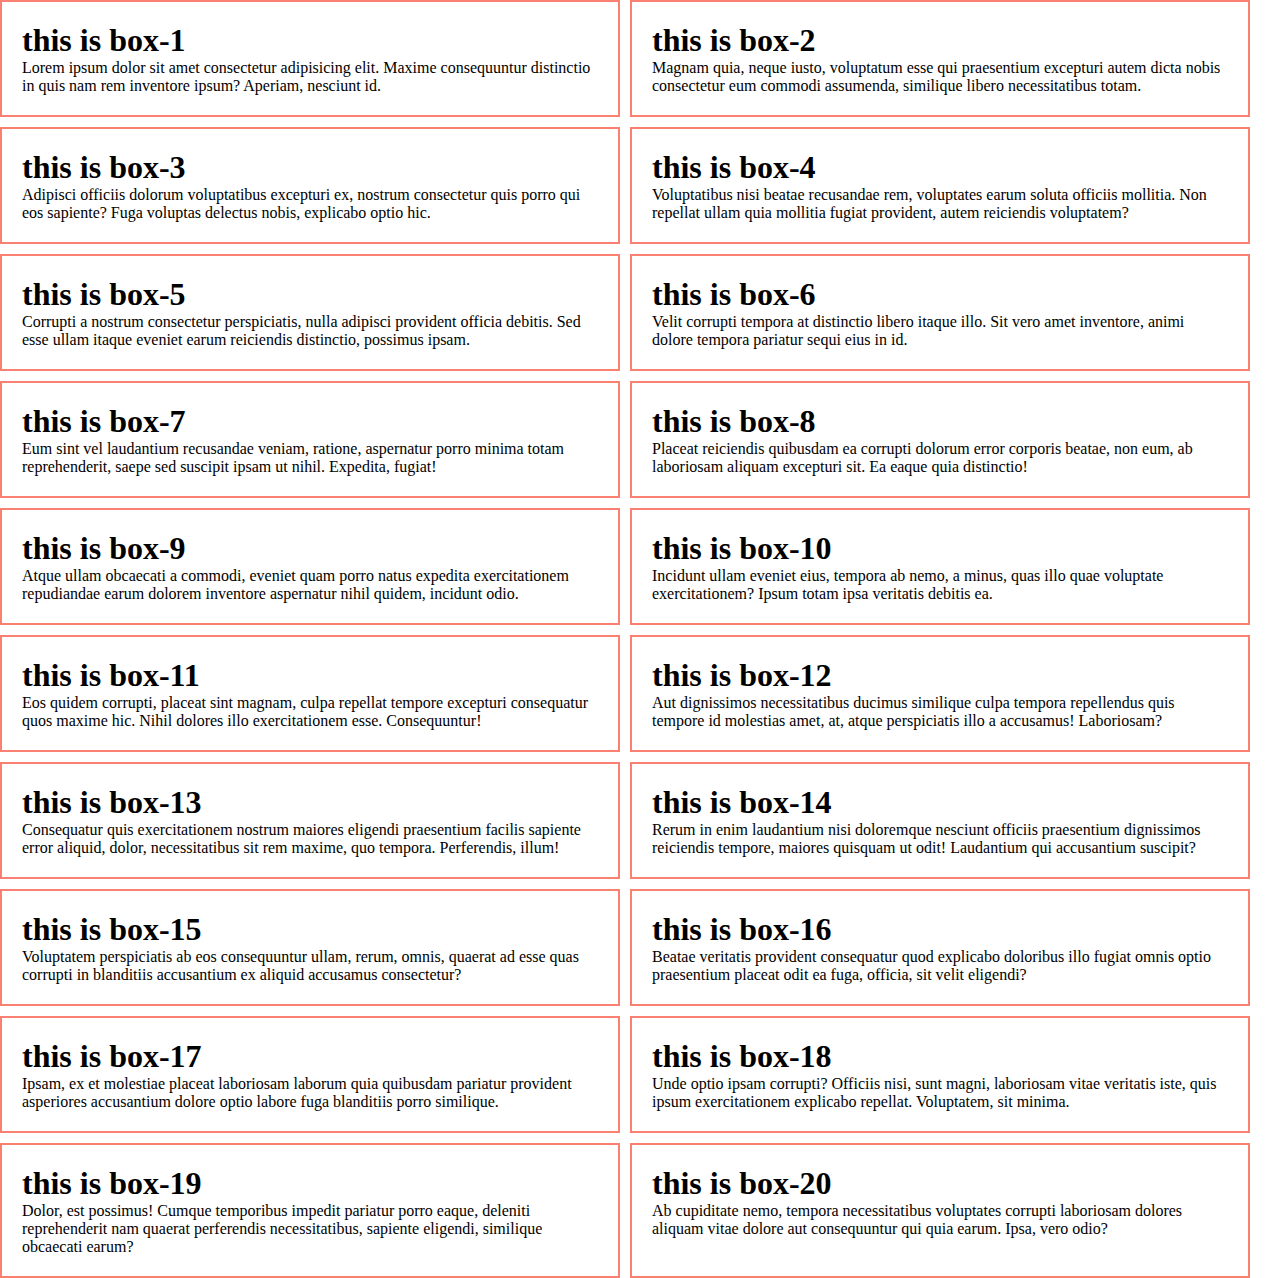
<file: test.html>
<!DOCTYPE html>
<html lang="en">
<head>
    <meta charset="UTF-8">
    <meta name="viewport" content="width=device-width, initial-scale=1.0">
    <title>Document</title>
    <link rel="stylesheet" href="css/test.css">
</head>
<body>
    <main>
        <section class="skill-container">
            <div class="skill">
                <h1>this is box-1</h1>
                <p>Lorem ipsum dolor sit amet consectetur adipisicing elit. Maxime consequuntur distinctio in quis nam rem inventore ipsum? Aperiam, nesciunt id.</p>
            </div>
            <div class="skill">
                <h1>this is box-2</h1>
                <p>Magnam quia, neque iusto, voluptatum esse qui praesentium excepturi autem dicta nobis consectetur eum commodi assumenda, similique libero necessitatibus totam.</p>
            </div>
            <div class="skill">
                <h1>this is box-3</h1>
                <p>Adipisci officiis dolorum voluptatibus excepturi ex, nostrum consectetur quis porro qui eos sapiente? Fuga voluptas delectus nobis, explicabo optio hic.</p>
            </div>
            <div class="skill">
                <h1>this is box-4</h1>
                <p>Voluptatibus nisi beatae recusandae rem, voluptates earum soluta officiis mollitia. Non repellat ullam quia mollitia fugiat provident, autem reiciendis voluptatem?</p>
            </div>
            <div class="skill">
                <h1>this is box-5</h1>
                <p>Corrupti a nostrum consectetur perspiciatis, nulla adipisci provident officia debitis. Sed esse ullam itaque eveniet earum reiciendis distinctio, possimus ipsam.</p>
            </div>
            <div class="skill">
                <h1>this is box-6</h1>
                <p>Velit corrupti tempora at distinctio libero itaque illo. Sit vero amet inventore, animi dolore tempora pariatur sequi eius in id.</p>
            </div>
            <div class="skill">
                <h1>this is box-7</h1>
                <p>Eum sint vel laudantium recusandae veniam, ratione, aspernatur porro minima totam reprehenderit, saepe sed suscipit ipsam ut nihil. Expedita, fugiat!</p>
            </div>
            <div class="skill">
                <h1>this is box-8</h1>
                <p>Placeat reiciendis quibusdam ea corrupti dolorum error corporis beatae, non eum, ab laboriosam aliquam excepturi sit. Ea eaque quia distinctio!</p>
            </div>
            <div class="skill">
                <h1>this is box-9</h1>
                <p>Atque ullam obcaecati a commodi, eveniet quam porro natus expedita exercitationem repudiandae earum dolorem inventore aspernatur nihil quidem, incidunt odio.</p>
            </div>
            <div class="skill">
                <h1>this is box-10</h1>
                <p>Incidunt ullam eveniet eius, tempora ab nemo, a minus, quas illo quae voluptate exercitationem? Ipsum totam ipsa veritatis debitis ea.</p>
            </div>
            <div class="skill">
                <h1>this is box-11</h1>
                <p>Eos quidem corrupti, placeat sint magnam, culpa repellat tempore excepturi consequatur quos maxime hic. Nihil dolores illo exercitationem esse. Consequuntur!</p>
            </div>
            <div class="skill">
                <h1>this is box-12</h1>
                <p>Aut dignissimos necessitatibus ducimus similique culpa tempora repellendus quis tempore id molestias amet, at, atque perspiciatis illo a accusamus! Laboriosam?</p>
            </div>
            <div class="skill">
                <h1>this is box-13</h1>
                <p>Consequatur quis exercitationem nostrum maiores eligendi praesentium facilis sapiente error aliquid, dolor, necessitatibus sit rem maxime, quo tempora. Perferendis, illum!</p>
            </div>
            <div class="skill">
                <h1>this is box-14</h1>
                <p>Rerum in enim laudantium nisi doloremque nesciunt officiis praesentium dignissimos reiciendis tempore, maiores quisquam ut odit! Laudantium qui accusantium suscipit?</p>
            </div>
            <div class="skill">
                <h1>this is box-15</h1>
                <p>Voluptatem perspiciatis ab eos consequuntur ullam, rerum, omnis, quaerat ad esse quas corrupti in blanditiis accusantium ex aliquid accusamus consectetur?</p>
            </div>
            <div class="skill">
                <h1>this is box-16</h1>
                <p>Beatae veritatis provident consequatur quod explicabo doloribus illo fugiat omnis optio praesentium placeat odit ea fuga, officia, sit velit eligendi?</p>
            </div>
            <div class="skill">
                <h1>this is box-17</h1>
                <p>Ipsam, ex et molestiae placeat laboriosam laborum quia quibusdam pariatur provident asperiores accusantium dolore optio labore fuga blanditiis porro similique.</p>
            </div>
            <div class="skill">
                <h1>this is box-18</h1>
                <p>Unde optio ipsam corrupti? Officiis nisi, sunt magni, laboriosam vitae veritatis iste, quis ipsum exercitationem explicabo repellat. Voluptatem, sit minima.</p>
            </div>
            <div class="skill">
                <h1>this is box-19</h1>
                <p>Dolor, est possimus! Cumque temporibus impedit pariatur porro eaque, deleniti reprehenderit nam quaerat perferendis necessitatibus, sapiente eligendi, similique obcaecati earum?</p>
            </div>
            <div class="skill">
                <h1>this is box-20</h1>
                <p>Ab cupiditate nemo, tempora necessitatibus voluptates corrupti laboriosam dolores aliquam vitae dolore aut consequuntur qui quia earum. Ipsa, vero odio?</p>
            </div>
        </section>
    </main>
</body>
</html>
</file>
<file: css/test.css>
*{
    margin: 0;
    padding: 0;
}
.skill{
    border: 2px solid salmon;
    padding: 20px;
    width: 45%;
}

.skill-container{

    display: flex;
    gap: 10px;
    flex-wrap: wrap;

}
</file>
